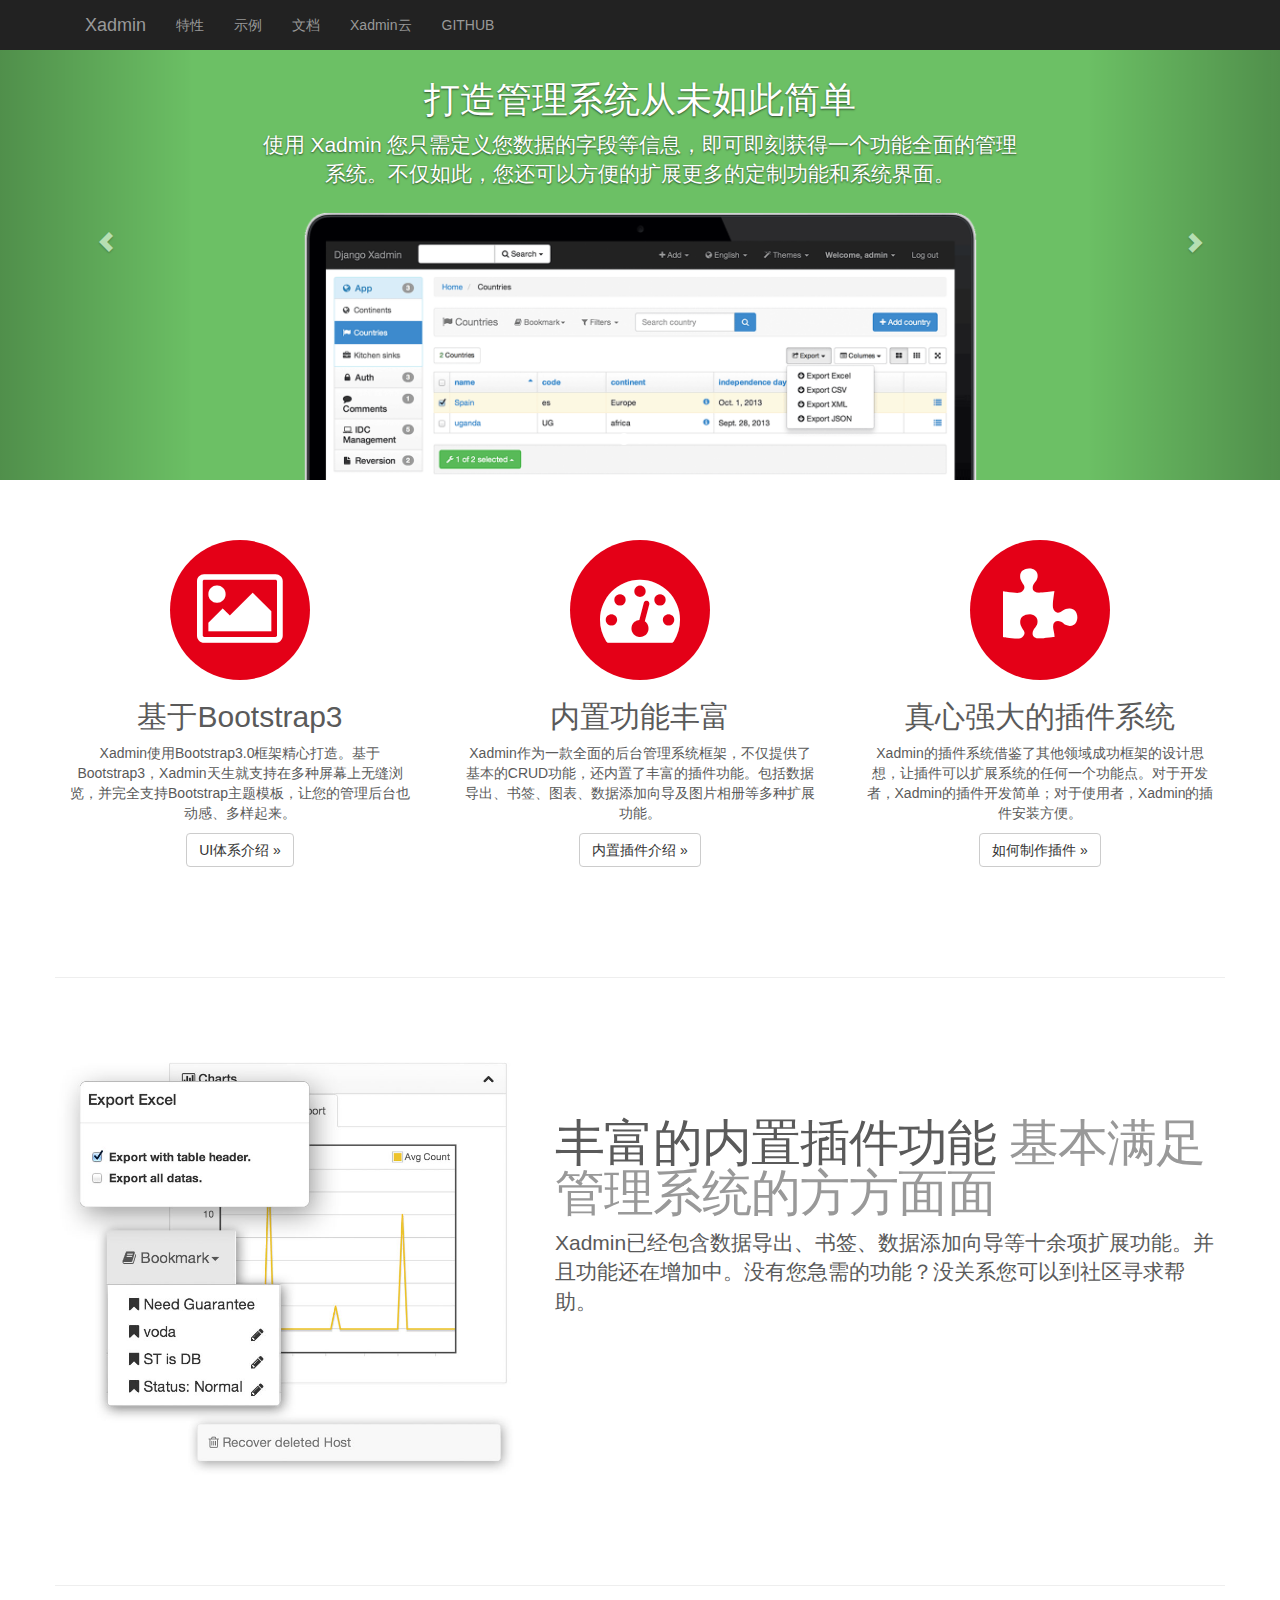
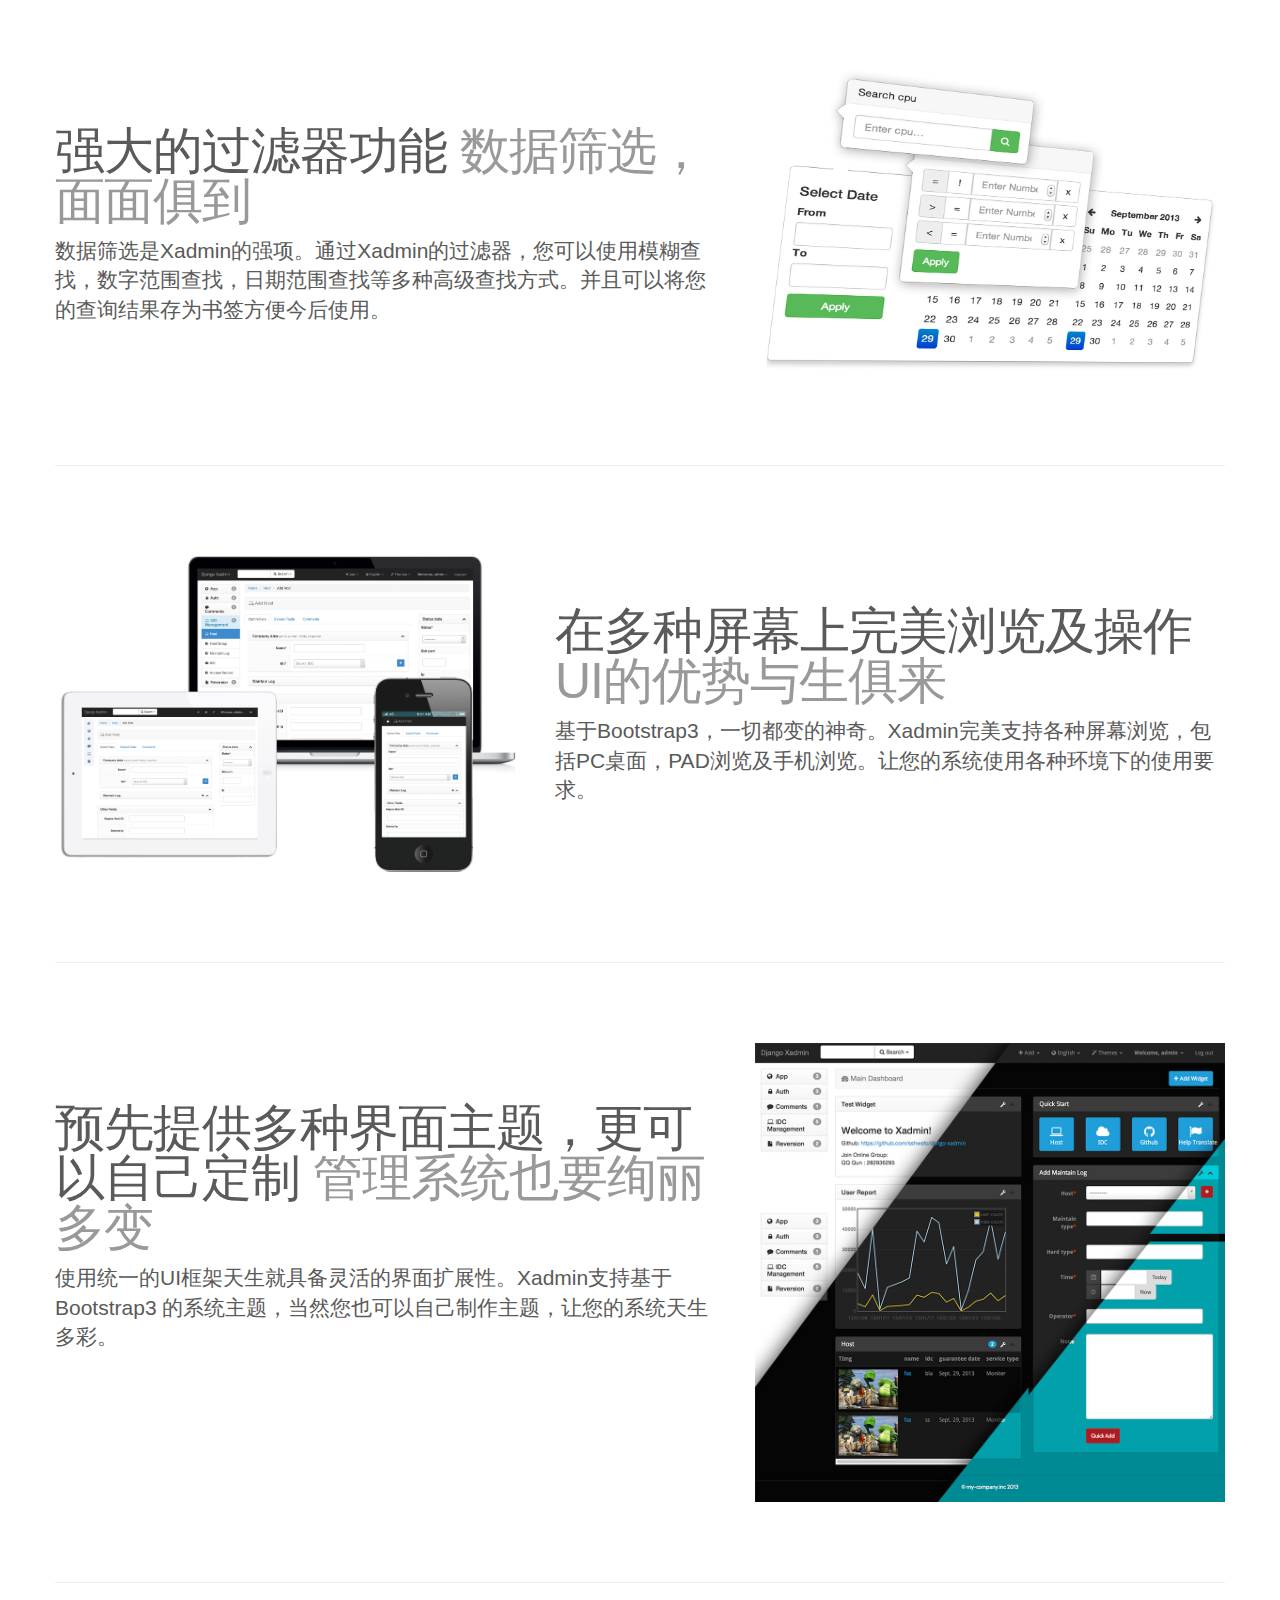
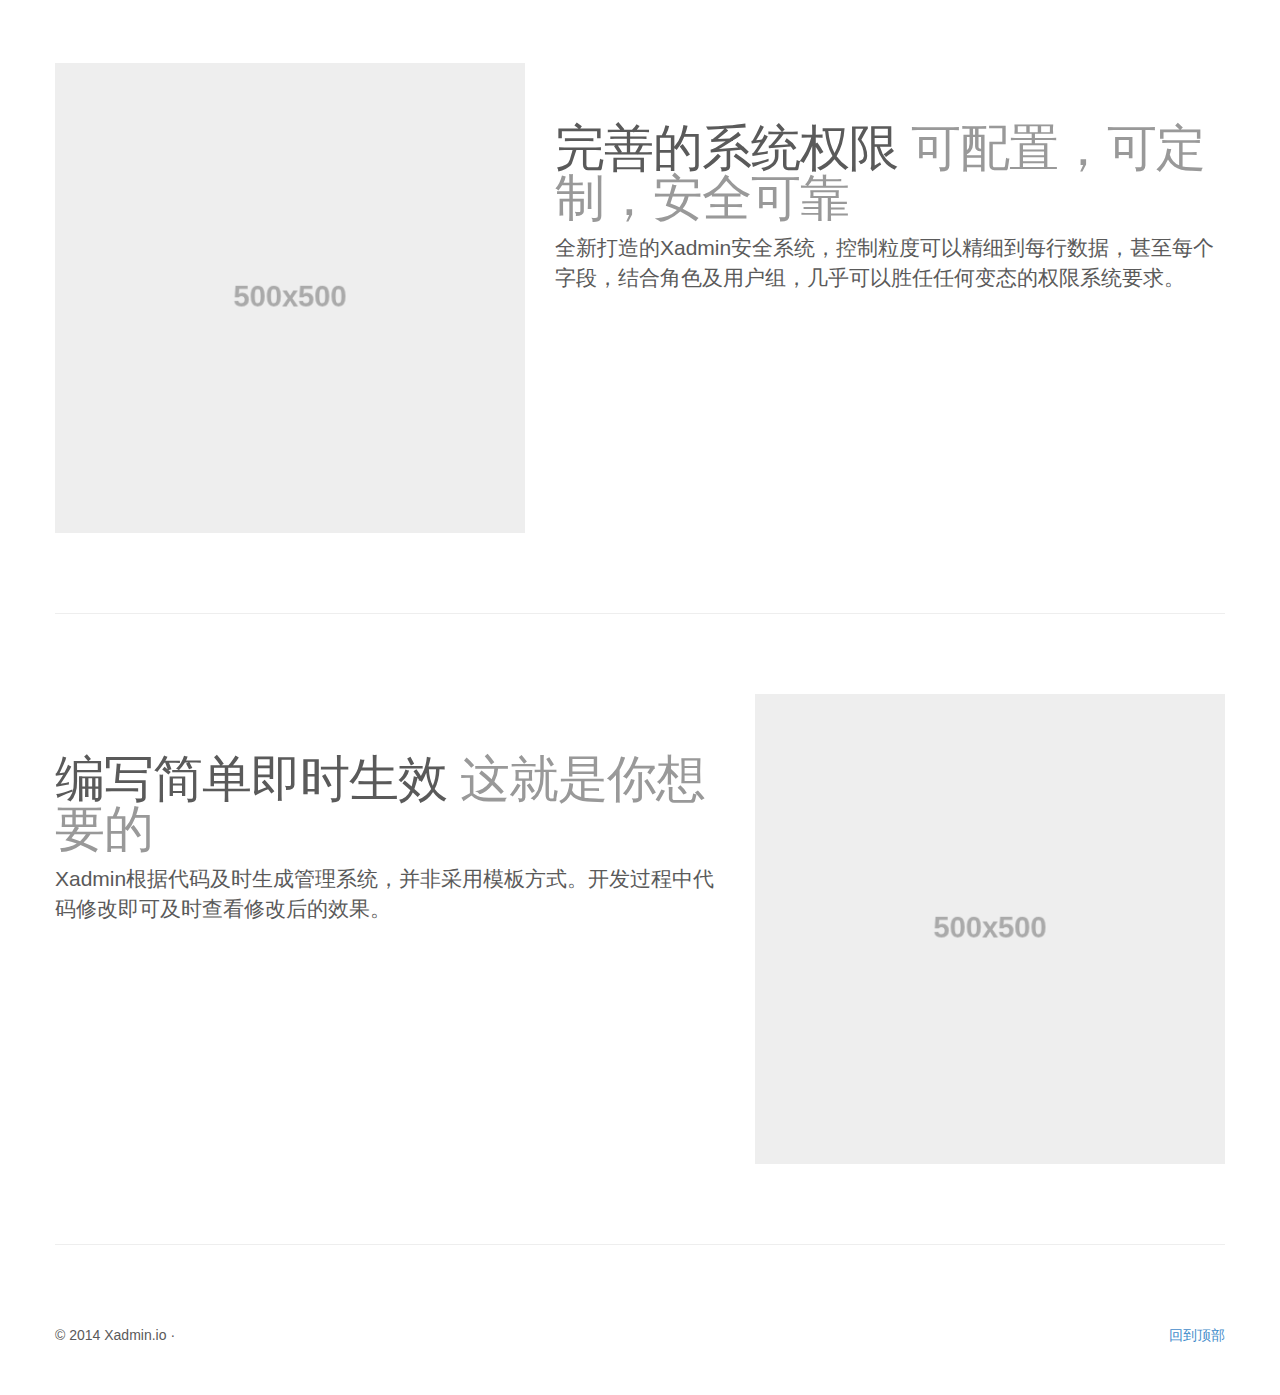
<file: index.html>
<!DOCTYPE html>
<html lang="zh_cn">
  <head>
    <meta charset="utf-8">
    <meta name="viewport" content="width=device-width, initial-scale=1.0">
    <meta name="description" content="">
    <meta name="author" content="">
    <link rel="shortcut icon" href="assets/ico/favicon.png">

    <title>Xadmin - 管理系统从未如此简单</title>

    <!-- Bootstrap core CSS -->
    <link href="dist/css/bootstrap.css" rel="stylesheet">
    <link rel="stylesheet" href="style.css" />
    <!--[if lte IE 7]><script src="lte-ie7.js"></script><![endif]-->

    <!-- HTML5 shim and Respond.js IE8 support of HTML5 elements and media queries -->
    <!--[if lt IE 9]>
      <script src="assets/js/html5shiv.js"></script>
      <script src="assets/js/respond.min.js"></script>
    <![endif]-->

    <!-- Custom styles for this template -->
    <link href="assets/css/main.css" rel="stylesheet">
  </head>
<!-- NAVBAR
================================================== -->
  <body>
    <div class="navbar-wrapper">
      <div class="container">

        <div class="navbar-inverse navbar-default navbar-fixed-top">
          <div class="container">
            <div class="navbar-header">
              <button type="button" class="navbar-toggle" data-toggle="collapse" data-target=".navbar-collapse">
                <span class="icon-bar"></span>
                <span class="icon-bar"></span>
                <span class="icon-bar"></span>
              </button>
              <a class="navbar-brand" href="#">Xadmin</a>
            </div>
            <div class="navbar-collapse collapse">
              <ul class="nav navbar-nav">
                <li><a href="#features">特性</a></li>
                <li><a href="http://demo.xadmin.io">示例</a></li>
                <li><a href="http://docs.xadmin.io">文档</a></li>
                <li><a href="http://apps.xadmin.io">Xadmin云</a></li>
                <li><a href="http://github.com/sshwsfc/django-xadmin">GITHUB</a></li>
              </ul>
            </div>
          </div>
        </div>

      </div>
    </div>


    <!-- Carousel
    ================================================== -->
    <div id="myCarousel" class="carousel slide">
      <!-- Indicators -->
      <ol class="carousel-indicators">
        <li data-target="#myCarousel" data-slide-to="0" class="active"></li>
        <li data-target="#myCarousel" data-slide-to="1"></li>
        <li data-target="#myCarousel" data-slide-to="2"></li>
      </ol>
      <div class="carousel-inner">
        <div class="item active main">
          <div class="container">
            <div class="carousel-caption">
              <h1>打造管理系统从未如此简单</h1>
              <p>使用 Xadmin 您只需定义您数据的字段等信息，即可即刻获得一个功能全面的管理系统。不仅如此，您还可以方便的扩展更多的定制功能和系统界面。</p>
            </div>
            <img src="imgs/overview_main_2x.png" alt="Python和Django">
          </div>
        </div>
        <div class="item">
          <img src="imgs/overview_langs_2x.png" alt="Python和Django">
          <div class="container">
            <div class="carousel-caption">
              <h1>基于 Python/Django 天生灵巧</h1>
              <p>Xadmin 采用Python语言编写，框架层基于最成熟的Web框架 Django。天生功能完备，灵巧多变，可以轻松愉快的扩展出各种各样的插件功能。</p>
              <p><a class="btn btn-large btn-primary" href="http://docs.xadmin.io">Xadmin的系统介绍</a></p>
            </div>
          </div>
        </div>
        <div class="item thrid">
          <!--img src="" alt="Xadmin与社区"-->
          <div class="container">
            <div class="carousel-caption">
              <h1>免费开源，完善的文档及社区支持</h1>
              <p>Xadmin从诞生起就是完全免费的开源软件，今后也会免费开源。已经有成百上千来自世界各地的开发者加入到Xadmin的使用和开发中，你也一起如何？</p>
              <p><a class="btn btn-large btn-primary" href="http://github.com/sshwsfc/django-xadmin">立即查看源码</a></p>
            </div>
          </div>
        </div>
      </div>
      <a class="left carousel-control" href="#myCarousel" data-slide="prev"><span class="glyphicon glyphicon-chevron-left"></span></a>
      <a class="right carousel-control" href="#myCarousel" data-slide="next"><span class="glyphicon glyphicon-chevron-right"></span></a>
    </div><!-- /.carousel -->



    <!-- Marketing messaging and featurettes
    ================================================== -->
    <!-- Wrap the rest of the page in another container to center all the content. -->

    <div id="features" class="container marketing">

      <!-- Three columns of text below the carousel -->
      <div class="row text-center">
        <div class="col-md-4">
          <h1 class="img-circle"><i class="icon-picture"></i></h1>
          <h2>基于Bootstrap3</h2>
          <p>Xadmin使用Bootstrap3.0框架精心打造。基于Bootstrap3，Xadmin天生就支持在多种屏幕上无缝浏览，并完全支持Bootstrap主题模板，让您的管理后台也动感、多样起来。</p>
          <p><a class="btn btn-default" href="#">UI体系介绍 &raquo;</a></p>
        </div><!-- /.col-lg-4 -->
        <div class="col-md-4">
          <h1 class="img-circle"><i class="icon-dashboard"></i></h1>
          <h2>内置功能丰富</h2>
          <p>Xadmin作为一款全面的后台管理系统框架，不仅提供了基本的CRUD功能，还内置了丰富的插件功能。包括数据导出、书签、图表、数据添加向导及图片相册等多种扩展功能。</p>
          <p><a class="btn btn-default" href="#">内置插件介绍 &raquo;</a></p>
        </div><!-- /.col-lg-4 -->
        <div class="col-md-4">
          <h1 class="img-circle"><i class="icon-puzzle"></i></h1>
          <h2>真心强大的插件系统</h2>
          <p>Xadmin的插件系统借鉴了其他领域成功框架的设计思想，让插件可以扩展系统的任何一个功能点。对于开发者，Xadmin的插件开发简单；对于使用者，Xadmin的插件安装方便。</p>
          <p><a class="btn btn-default" href="#">如何制作插件 &raquo;</a></p>
        </div><!-- /.col-lg-4 -->
      </div><!-- /.row -->


      <!-- START THE FEATURETTES -->

      <hr class="featurette-divider">

      <div class="row featurette">
        <div class="col-md-5">
          <img class="featurette-image img-responsive" src="imgs/feature_plugins.jpg">
        </div>
        <div class="col-md-7">
          <h2 class="featurette-heading">丰富的内置插件功能 <span class="text-muted">基本满足管理系统的方方面面</span></h2>
          <p class="lead">Xadmin已经包含数据导出、书签、数据添加向导等十余项扩展功能。并且功能还在增加中。没有您急需的功能？没关系您可以到社区寻求帮助。</p>
        </div>
      </div>

      <hr class="featurette-divider">

      <div class="row featurette">
        <div class="col-md-5 col-md-push-7">
          <img class="featurette-image img-responsive" src="imgs/feature_filters.jpg">
        </div>
        <div class="col-md-7 col-md-pull-5">
          <h2 class="featurette-heading">强大的过滤器功能 <span class="text-muted">数据筛选，面面俱到</span></h2>
          <p class="lead">数据筛选是Xadmin的强项。通过Xadmin的过滤器，您可以使用模糊查找，数字范围查找，日期范围查找等多种高级查找方式。并且可以将您的查询结果存为书签方便今后使用。</p>
        </div>
      </div>

      <hr class="featurette-divider">

      <div class="row featurette">
        <div class="col-md-5">
          <img class="featurette-image img-responsive" src="imgs/feature_responsive.jpg">
        </div>
        <div class="col-md-7">
          <h2 class="featurette-heading">在多种屏幕上完美浏览及操作 <span class="text-muted">UI的优势与生俱来</span></h2>
          <p class="lead">基于Bootstrap3，一切都变的神奇。Xadmin完美支持各种屏幕浏览，包括PC桌面，PAD浏览及手机浏览。让您的系统使用各种环境下的使用要求。</p>
        </div>
      </div>

      <hr class="featurette-divider">

      <div class="row featurette">
        <div class="col-md-5 col-md-push-7">
          <img class="featurette-image img-responsive" src="imgs/feature_themes.jpg">
        </div>
        <div class="col-md-7 col-md-pull-5">
          <h2 class="featurette-heading">预先提供多种界面主题，更可以自己定制 <span class="text-muted">管理系统也要绚丽多变</span></h2>
          <p class="lead">使用统一的UI框架天生就具备灵活的界面扩展性。Xadmin支持基于 Bootstrap3 的系统主题，当然您也可以自己制作主题，让您的系统天生多彩。</p>
        </div>
      </div>

      <hr class="featurette-divider">

      <div class="row featurette">
        <div class="col-md-5">
          <img class="featurette-image img-responsive" src="data:image/png;base64," data-src="holder.js/500x500/auto" alt="Generic placeholder image">
        </div>
        <div class="col-md-7">
          <h2 class="featurette-heading">完善的系统权限 <span class="text-muted">可配置，可定制，安全可靠</span></h2>
          <p class="lead">全新打造的Xadmin安全系统，控制粒度可以精细到每行数据，甚至每个字段，结合角色及用户组，几乎可以胜任任何变态的权限系统要求。</p>
        </div>
      </div>

      <hr class="featurette-divider">

      <div class="row featurette">
        <div class="col-md-5 col-md-push-7">
          <img class="featurette-image img-responsive" src="data:image/png;base64," data-src="holder.js/500x500/auto" alt="Generic placeholder image">
        </div>
        <div class="col-md-7 col-md-pull-5">
          <h2 class="featurette-heading">编写简单即时生效 <span class="text-muted">这就是你想要的</span></h2>
          <p class="lead">Xadmin根据代码及时生成管理系统，并非采用模板方式。开发过程中代码修改即可及时查看修改后的效果。</p>
        </div>
      </div>

      <hr class="featurette-divider">

      <!-- /END THE FEATURETTES -->


      <!-- FOOTER -->
      <footer>
        <p class="pull-right"><a href="#">回到顶部</a></p>
        <p>&copy; 2014 Xadmin.io &middot; </p>
      </footer>

    </div><!-- /.container -->


    <!-- Bootstrap core JavaScript
    ================================================== -->
    <!-- Placed at the end of the document so the pages load faster -->
    <script src="assets/js/jquery.js"></script>
    <script src="dist/js/bootstrap.min.js"></script>
    <script src="assets/js/holder.js"></script>
  </body>
</html>
</file>
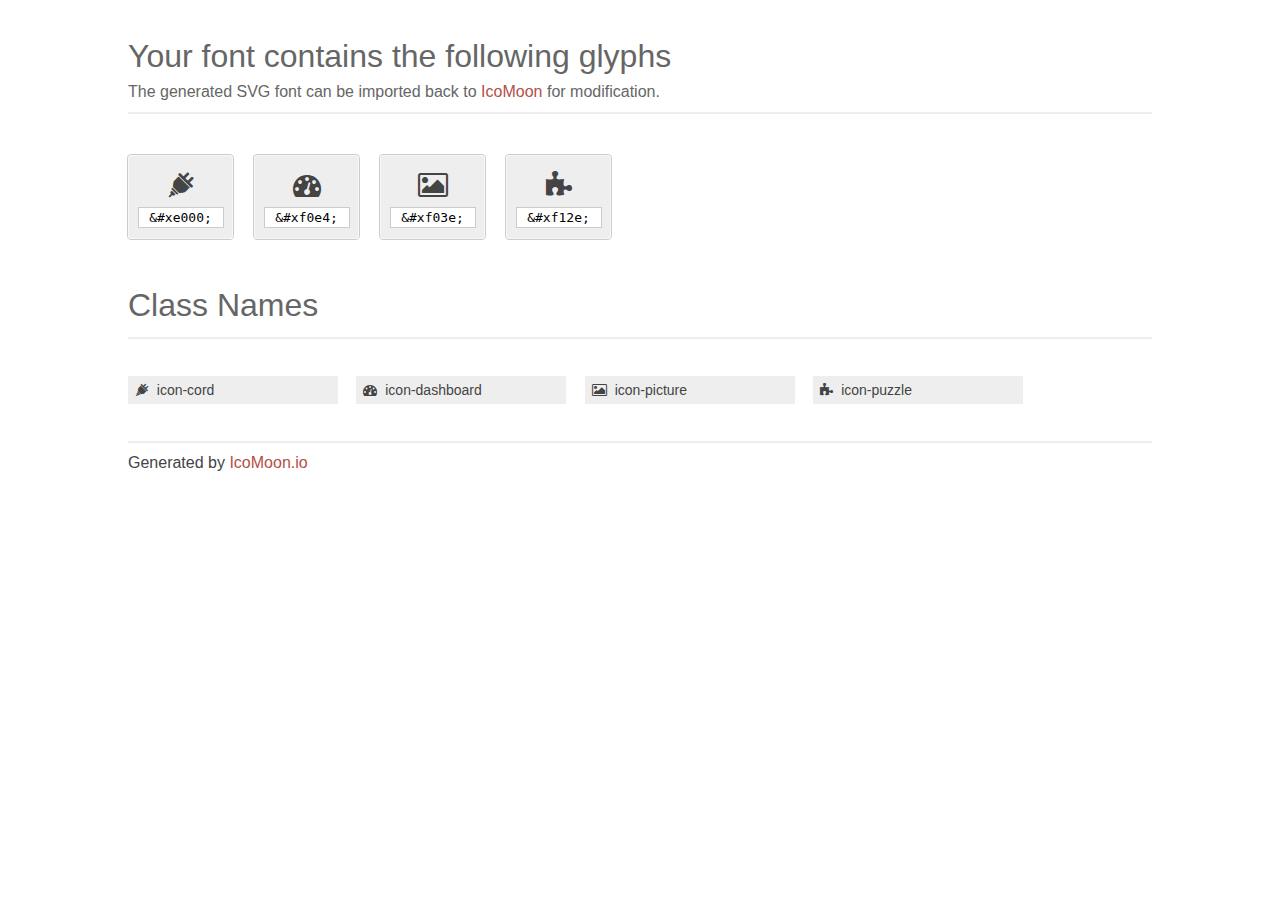
<file: icons.html>
<!doctype html>
<html>
<head>
<title>Your Font/Glyphs</title>
<link rel="stylesheet" href="style.css" />
<!--[if lte IE 7]><script src="lte-ie7.js"></script><![endif]-->
<style>
	section, header, footer {display: block;}
	body {
		font-family: sans-serif;
		color: #444;
		line-height: 1.5;
		font-size: 1em;
	}
	* {
		-moz-box-sizing: border-box;
		-webkit-box-sizing: border-box;
		box-sizing: border-box;
		margin: 0;
		padding: 0;
	}
	.glyph {
		font-size: 14px;
		float: left;
		text-align: center;
		background: #eee;
		padding: .75em;
		margin: .75em 1.5em .75em 0;
		width: 7.5em;
		border-radius: .25em;
		box-shadow: inset 0 0 0 1px #f8f8f8, 0 0 0 1px #CCC;
	}
	.glyph input {
		font-family: consolas, monospace;
		font-size: 13px;
		width: 100%;
		text-align: center;
		border: 0;
		box-shadow: 0 0 0 1px #ccc;
		padding: .125em;
	}
	.w-main {
		width: 80%;
	}
	.centered {
		margin-left: auto;
		margin-right: auto;
	}
	.fs1 {
		font-size: 2em;
	}
	header {
		margin: 2em 0;
		padding-bottom: .5em;
		color: #666;
		box-shadow: 0 2px #eee;
	}
	header h1 {
		font-size: 2em;
		font-weight: normal;
	}
	.clearfix:before, .clearfix:after { content: ""; display: table; }
	.clearfix:after, .clear { clear: both; }
	footer {
		margin-top: 2em;
		padding: .5em 0;
		box-shadow: 0 -2px #eee;
	}
	a, a:visited {
		color: #B35047;
		text-decoration: none;
	}
	a:hover, a:focus {color: #000;}
	.box1 {
		font-size: 14px;
		display: inline-block;
		width: 15em;
		padding: .25em .5em;
		background: #eee;
		margin: .5em 1em .5em 0;
	}
</style>
</head>
<body>
	<div class="w-main centered">
	<section class="mtm clearfix" id="glyphs">
	<header>
		<h1>Your font contains the following glyphs</h1>
		<p>The generated SVG font can be imported back to <a href="http://icomoon.io/app">IcoMoon</a> for modification.</p>
	</header>
	<div class="glyph">
		<div class="fs1" aria-hidden="true" data-icon="&#xe000;"></div>
		<input type="text" readonly="readonly" value="&amp;#xe000;" />
	</div>
	<div class="glyph">
		<div class="fs1" aria-hidden="true" data-icon="&#xf0e4;"></div>
		<input type="text" readonly="readonly" value="&amp;#xf0e4;" />
	</div>
	<div class="glyph">
		<div class="fs1" aria-hidden="true" data-icon="&#xf03e;"></div>
		<input type="text" readonly="readonly" value="&amp;#xf03e;" />
	</div>
	<div class="glyph">
		<div class="fs1" aria-hidden="true" data-icon="&#xf12e;"></div>
		<input type="text" readonly="readonly" value="&amp;#xf12e;" />
	</div>
	</section>
	<div class="clear"></div>
	<section class="mtm clearfix" id="glyphs">
	<header>
		<h1>Class Names</h1>
	</header>
	<span class="box1">
		<span aria-hidden="true" class="icon-cord"></span>
		&nbsp;icon-cord
	</span>
	<span class="box1">
		<span aria-hidden="true" class="icon-dashboard"></span>
		&nbsp;icon-dashboard
	</span>
	<span class="box1">
		<span aria-hidden="true" class="icon-picture"></span>
		&nbsp;icon-picture
	</span>
	<span class="box1">
		<span aria-hidden="true" class="icon-puzzle"></span>
		&nbsp;icon-puzzle
	</span>
	</section>
	<footer>
		<p>Generated by <a href="http://icomoon.io">IcoMoon.io</a></p>
	</footer>
	</div>
	<script>
	document.getElementById("glyphs").addEventListener("click", function(e) {
		var target = e.target;
		if (target.tagName === "INPUT") {
			target.select();
		}
	});
	</script>
</body>
</html>
</file>
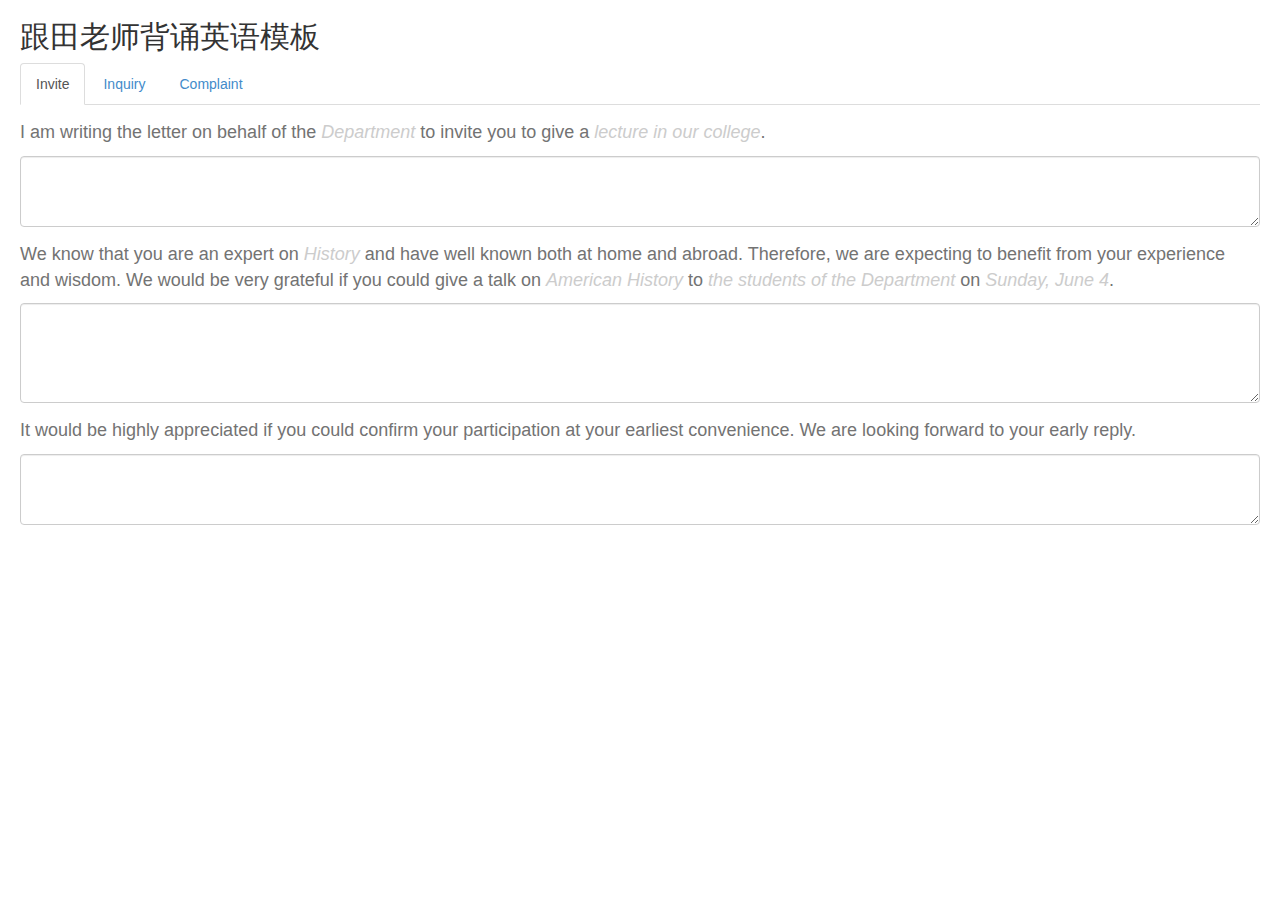
<file: letter.html>
<!DOCTYPE html>
<html>
<head>
  <meta http-equiv="Content-Type" content="text/html;charset=utf-8">
  <link href="dist/css/bootstrap.css" rel="stylesheet">
  <title>英语作文模板轻松背</title>
  <style type="text/css">
  .segment {
    margin: 15px 0;
  }
  textarea.form-control {font-size: 20px;}
  p.help-block {font-size: 18px;}
  p.help-block i {color: #CCC;}
  </style>
  <!-- Placed at the end of the document so the pages load faster -->
  <script src="assets/js/jquery.js"></script>
  <script src="dist/js/bootstrap.min.js"></script>
  <script src="english.js" type="text/javascript"></script>
</head>
<body style="margin: 20px;">
  <h2>跟田老师背诵英语模板</h2>
  <ul class="nav nav-tabs">
    <li class="active"><a href="#invite" data-toggle="tab">Invite</a></li>
    <li><a href="#inquiry" data-toggle="tab">Inquiry</a></li>
    <li><a href="#complaint" data-toggle="tab">Complaint</a></li>
  </ul>
  <div class="tab-content">
    <div class="tab-pane active" id="invite">
      <div class="form-group">
        <div class="segment">
        <p class="help-block">I am writing the letter on behalf of the <i>Department</i> to invite you to give a <i>lecture in our college</i>.</p>
        <textarea class="form-control" rows='2'></textarea>
        </div>
        <div class="segment">
        <p class="help-block">We know that you are an expert on <i>History</i> and have well known both at home and abroad. Therefore, we are expecting to benefit from your experience and wisdom. We would be very grateful if you could give a talk on <i>American History</i> to <i>the students of the Department</i> on <i>Sunday, June 4</i>.</p>
        <textarea class="form-control" rows='3'></textarea>
        </div>
        <div class="segment">
        <p class="help-block">It would be highly appreciated if you could confirm your participation at your earliest convenience. We are looking forward to your early reply.</p>
        <textarea class="form-control" rows='2'></textarea>
        </div>
      </div>
    </div>
    <div class="tab-pane" id="inquiry">
      <div class="form-group">
        <div class="segment">
        <p class="help-block">I am <i>who</i>. I am writing the letter for the purpose of inquiring about some necessary information regarding <i>some thing</i></p>
        <textarea class="form-control" rows='2'></textarea>
        </div>
        <div class="segment">
        <p class="help-block">Frist of all, I'm eager to known <i>what kind of ...</i>. Secondly, could you please give me a brief introduction of <i>some thing</i>? Thirdly, I want to enquire about whether <i>A</i> or <i>B</i>. It would be highly appreciated if your could send me some relevant on the above-mentioned aspects.</p>
        <textarea class="form-control" rows='3'></textarea>
        </div>
        <div class="segment">
        <p class="help-block">Taking all these factors into consideration, we may reasonably predict that with the rapid and further development of technology, the number of people who _ will continue to climb in the forthcoming years. Therefore, we can safely come to the conclusion that this trend will continue in the future, for it is beneficial not only to individuals but also to the countries.</p>
        <textarea class="form-control" rows='7'></textarea>
        </div>
      </div>
    </div>
    <div class="tab-pane" id="complaint">
      <div class="form-group">
        <div class="segment">
        <p class="help-block">I am writing the letter for the purpose of makeing a complaint about <i>your pruduct</i>. It was somewhat irritating to find that <i>the product</i> was totally unacceptable.</p>
        <textarea class="form-control" rows='2'></textarea>
        </div>
        <div class="segment">
        <p class="help-block">There are mainly three reasons for my dissatisfaction with <i>the product</i>. For one thing, <i>one thing</i>. For another thing, <i>other thing</i>. What's more, <i>other thing</i>. Therefore, I wish to exchange it for another <i>product</i> or declare a refund.</p>
        <textarea class="form-control" rows='3'></textarea>
        </div>
        <div class="segment">
        <p class="help-block">It would be highly appreciated if you could take my problems into careful consideration and give your due attation. I'm looking forward to your prompt reply.</p>
        <textarea class="form-control" rows='2'></textarea>
        </div>
      </div>
    </div>
    <div class="tab-pane" id="suggestion">
      <div class="form-group">
        <div class="segment">
        <p class="help-block">I am writing to express my views concerning <i>some thing</i>. In the first place, I would like to express my thanks to you for everything you have been given to us. Meanwhile, I also want to make some proposals to better <i>improve some thing</i>.</p>
        <textarea class="form-control" rows='2'></textarea>
        </div>
        <div class="segment">
        <p class="help-block">First and foremost, we are in urgent need of <i>some thing</i>. Beside, it is necessary to <i>some thing</i>. Last but not least, <i>some thing</i> should be provided.</p>
        <textarea class="form-control" rows='3'></textarea>
        </div>
        <div class="segment">
        <p class="help-block">It would be highly appreciate it if my proposals could be kindly considered and further improvements could be make in this regards. I'm looking forward to your early reply.</p>
        <textarea class="form-control" rows='2'></textarea>
        </div>
      </div>
    </div>
    <div class="tab-pane" id="apologizing">
      <div class="form-group">
        <div class="segment">
        <p class="help-block">I'm writing this letter for the purpose of apologizing to you for <i>some thing</i>. Had I paid more attation then, I wouldn't have made such a stupid mistake.</p>
        <textarea class="form-control" rows='2'></textarea>
        </div>
        <div class="segment">
        <p class="help-block">Now somethine must be done to solve the problem. First of all,...</p>
        <textarea class="form-control" rows='3'></textarea>
        </div>
        <div class="segment">
        <p class="help-block">I sincerely wish you could understand my situation and accept my apology, and I apologize in advance for any inconvenience thus caused.</p>
        <textarea class="form-control" rows='2'></textarea>
        </div>
      </div>
    </div>
  </div>
</body>
</html>
</file>
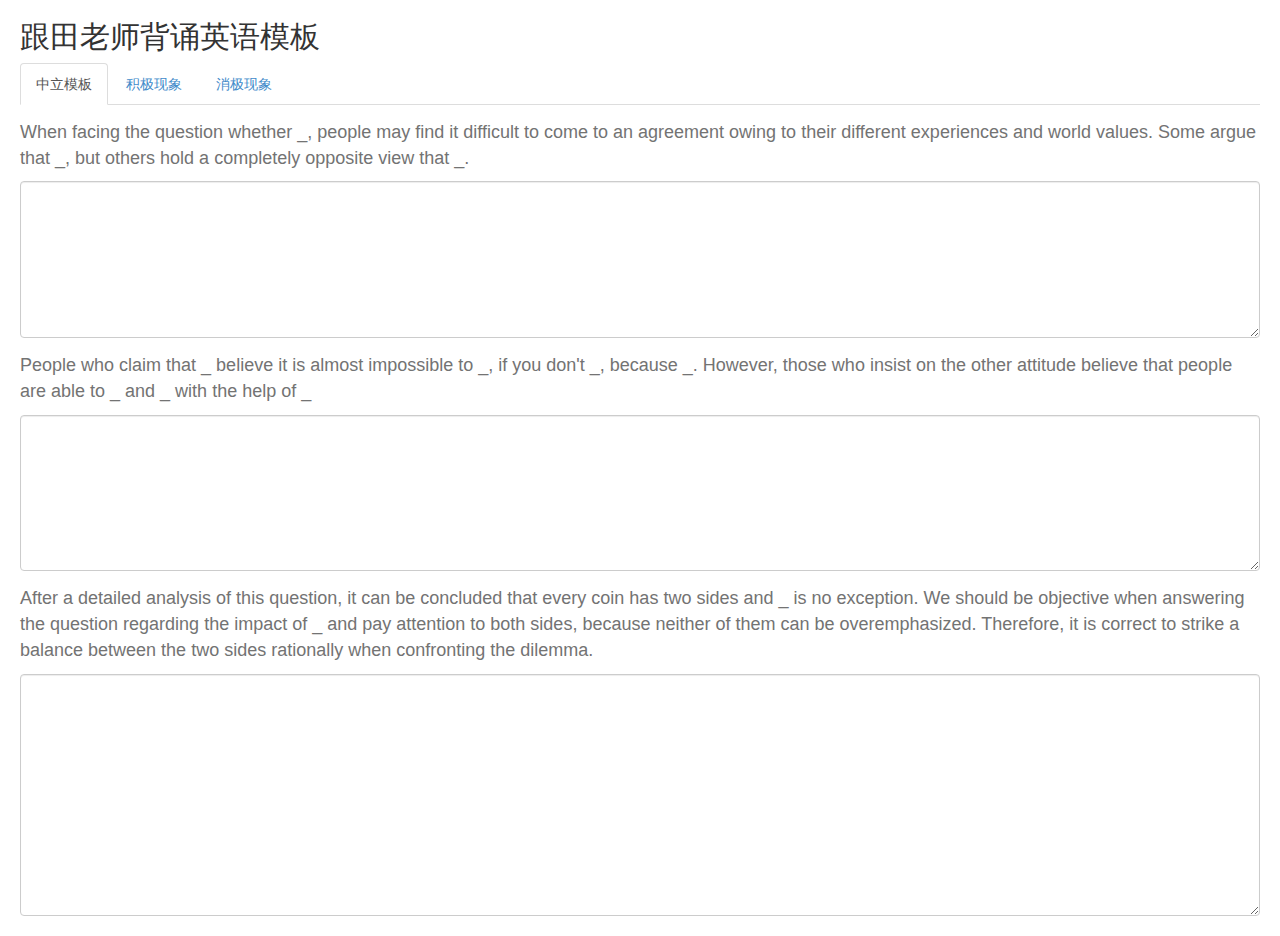
<file: template.html>
<!DOCTYPE html>
<html>
<head>
  <meta http-equiv="Content-Type" content="text/html;charset=utf-8">
  <link href="dist/css/bootstrap.css" rel="stylesheet">
  <title>英语作文模板轻松背</title>
  <style type="text/css">
  .segment {
    margin: 15px 0;
  }
  textarea.form-control {font-size: 20px;}
  p.help-block {font-size: 18px;}
  </style>
  <!-- Placed at the end of the document so the pages load faster -->
  <script src="assets/js/jquery.js"></script>
  <script src="dist/js/bootstrap.min.js"></script>
  <script src="english.js" type="text/javascript"></script>
</head>
<body style="margin: 20px;">
  <h2>跟田老师背诵英语模板</h2>
  <ul class="nav nav-tabs">
    <li class="active"><a href="#neutral" data-toggle="tab">中立模板</a></li>
    <li><a href="#positive" data-toggle="tab">积极现象</a></li>
    <li><a href="#passive" data-toggle="tab">消极现象</a></li>
  </ul>
  <div class="tab-content">
    <div class="tab-pane active" id="neutral">
      <div class="form-group">
        <div class="segment">
        <p class="help-block">When facing the question whether _, people may find it difficult to come to an agreement owing to their different experiences and world values. Some argue that _, but others hold a completely opposite view that _.</p>
        <textarea class="form-control" rows='5'></textarea>
        </div>
        <div class="segment">
        <p class="help-block">People who claim that _ believe it is almost impossible to _, if you don't _, because _. However, those who insist on the other attitude believe that people are able to _ and _ with the help of _</p>
        <textarea class="form-control" rows='5'></textarea>
        </div>
        <div class="segment">
        <p class="help-block">After a detailed analysis of this question, it can be concluded that every coin has two sides and _ is no exception. We should be objective when answering the question regarding the impact of _ and pay attention to both sides, because neither of them can be overemphasized. Therefore, it is correct to strike a balance between the two sides rationally when confronting the dilemma.</p>
        <textarea class="form-control" rows='8'></textarea>
        </div>
      </div>
    </div>
    <div class="tab-pane" id="positive">
      <div class="form-group">
        <div class="segment">
        <p class="help-block">These days, one of the most controversial topics arousing general concern is _ At present, there is no doubt that _ is getting increasingly popular and playing an increasingly important role in our life.</p>
        <textarea class="form-control" rows='5'></textarea>
        </div>
        <div class="segment">
        <label>原因段落1</label>
        <p class="help-block">So far as I'm concerned, I believe that such phenomenon will result in some positive consequences. To begin with the rapid development of Chinese society and economy, _ will be beneficial to our society as a whole. What's more, it is universally acknowledged that a majority of people will enjoy benefits from _ It is report that _ will do good to _ One more point that can't be ignored here is that _ will also be beneficial to our national economy.</p>
        <textarea class="form-control" rows='6'></textarea>
        </div>
        <div class="segment">
        <label>原因段落2</label>
        <p class="help-block">What accounts for the increase? In my opinion at least three factors contribute to such phenomenon. To begin with, the changes are closely related to the rising income of the Chinese. With their living standard steadily going up, they have adequate extra money to afford to _. More importantly, the changes have a lot to do with the turning of the people's attitudes and outlook on life. Finally, the changes are enhanced and promoted by the government's favorable policy in the _ field.</p>
        <textarea class="form-control" rows='6'></textarea>
        </div>
        <div class="segment">
        <p class="help-block">Taking all these factors into consideration, we may reasonably predict that with the rapid and further development of technology, the number of people who _ will continue to climb in the forthcoming years. Therefore, we can safely come to the conclusion that this trend will continue in the future, for it is beneficial not only to individuals but also to the countries.</p>
        <textarea class="form-control" rows='7'></textarea>
        </div>
      </div>
    </div>
    <div class="tab-pane" id="passive">
      <div class="form-group">
        <div class="segment">
        <p class="help-block">With the quick improvement of social economy and technology and the rapid development of industry, a growing number of people are coming to realize that the negative influence of _ in our daily life is becoming increasingly obvious. Therefore, how to solve this problem has become a big concern.</p>
        <textarea class="form-control" rows='5'></textarea>
        </div>
        <div class="segment">
        <p class="help-block">As far as I am concerned, some driving factors that contributes to the above-mentioned problem maybe summarized as follows. First of all, _ are not aware of the importance of _. It is reported that _. In addition, lack of _ also gives rise to such shameful phenomenon. Last but not least, the _ contributes significantly to _.</p>
        <textarea class="form-control" rows='5'></textarea>
        </div>
        <div class="segment">
        <p class="help-block">Considering the possible negative aspects of the phenomenon, we may come up with some tentative suggestions as follows. First of all, the authorities concerned have to strengthen relevant rules and regulations regarding _. In addition, _ should restrain themselves and should be educated to be more conscious of the importance of _. Only in these ways, I firmly believe, can such phenomenon be terminated or reduced in the future.</p>
        <textarea class="form-control" rows='8'></textarea>
        </div>
      </div>
    </div>
  </div>
</body>
</html>
</file>
<file: style.css>
@font-face {
	font-family: 'icons';
	src:url('fonts/icons.eot');
}
@font-face {
	font-family: 'icons';
	src: url([data-uri]) format('woff'),
		 url([data-uri]) format('truetype');
	font-weight: normal;
	font-style: normal;
}

/* Use the following CSS code if you want to use data attributes for inserting your icons */
[data-icon]:before {
	font-family: 'icons';
	content: attr(data-icon);
	speak: none;
	font-weight: normal;
	font-variant: normal;
	text-transform: none;
	line-height: 1;
	-webkit-font-smoothing: antialiased;
	-moz-osx-font-smoothing: grayscale;
}

/* Use the following CSS code if you want to have a class per icon */
/*
Instead of a list of all class selectors,
you can use the generic selector below, but it's slower:
[class*="icon-"] {
*/
.icon-cord, .icon-dashboard, .icon-picture, .icon-puzzle {
	font-family: 'icons';
	speak: none;
	font-style: normal;
	font-weight: normal;
	font-variant: normal;
	text-transform: none;
	line-height: 1;
	-webkit-font-smoothing: antialiased;
}
.icon-cord:before {
	content: "\e000";
}
.icon-dashboard:before {
	content: "\f0e4";
}
.icon-picture:before {
	content: "\f03e";
}
.icon-puzzle:before {
	content: "\f12e";
}
</file>
<file: assets/css/main.css>
/* GLOBAL STYLES
-------------------------------------------------- */
/* Padding below the footer and lighter body text */

body {
  padding-bottom: 40px;
  color: #5a5a5a;
  padding-top: 70px;
}



/* CUSTOMIZE THE NAVBAR
-------------------------------------------------- */



/* CUSTOMIZE THE CAROUSEL
-------------------------------------------------- */

/* Carousel base class */
.carousel {
  margin-bottom: 60px;

  /* Negative margin to pull up carousel. 90px is roughly margins and height of navbar. */
  margin-top: -90px;
}
/* Since positioning the image, we need to help out the caption */
.carousel-caption {
  z-index: 10;
}

/* Declare heights because of positioning of img element */
.carousel .item {
  height: 500px;
  background-color: #6CC065;
}
.carousel-inner > .item > img {
  position: absolute;
  top: 85px;
  left: 50%;
  margin-left: -263px;
  width: 485px;
}

.carousel-inner > .item.main  img {
  position: absolute;
  bottom: 0px;
  left: 50%;
  margin-left: -340px;
  width: 680px;
}
.carousel-inner > .item.main .carousel-caption {
  top: 60px;
}
.carousel-inner > .item.thrid .carousel-caption {
  top: 140px;
}


/* MARKETING CONTENT
-------------------------------------------------- */

/* Pad the edges of the mobile views a bit */
.marketing {
  padding-left: 15px;
  padding-right: 15px;
}

/* Center align the text within the three columns below the carousel */
.marketing .col-md-4 {
  text-align: center;
  margin-bottom: 20px;
}
.marketing h1 {
  font-weight: bold;
  font-size: 80px;
  padding: 26px;
  background: #e40017;
  color: #FFF;
  width: 140px;
  display: inline-block;
  margin: 0px;
}
.marketing h2 {
  font-weight: normal;
}
.marketing .col-md-4 p {
  margin-left: 10px;
  margin-right: 10px;
}


/* Featurettes
------------------------- */

.featurette-divider {
  margin: 80px 0; /* Space out the Bootstrap <hr> more */
}

/* Thin out the marketing headings */
.featurette-heading {
  font-weight: 300;
  line-height: 1;
  letter-spacing: -1px;
}



/* RESPONSIVE CSS
-------------------------------------------------- */

@media (min-width: 768px) {

  /* Remove the edge padding needed for mobile */
  .marketing {
    padding-left: 0;
    padding-right: 0;
  }


  /* Bump up size of carousel content */
  .carousel-caption p {
    margin-bottom: 20px;
    font-size: 21px;
    line-height: 1.4;
  }

  .featurette-heading {
    font-size: 50px;
  }

}

@media (min-width: 992px) {
  .featurette-heading {
    margin-top: 60px;
  }
}
</file>
